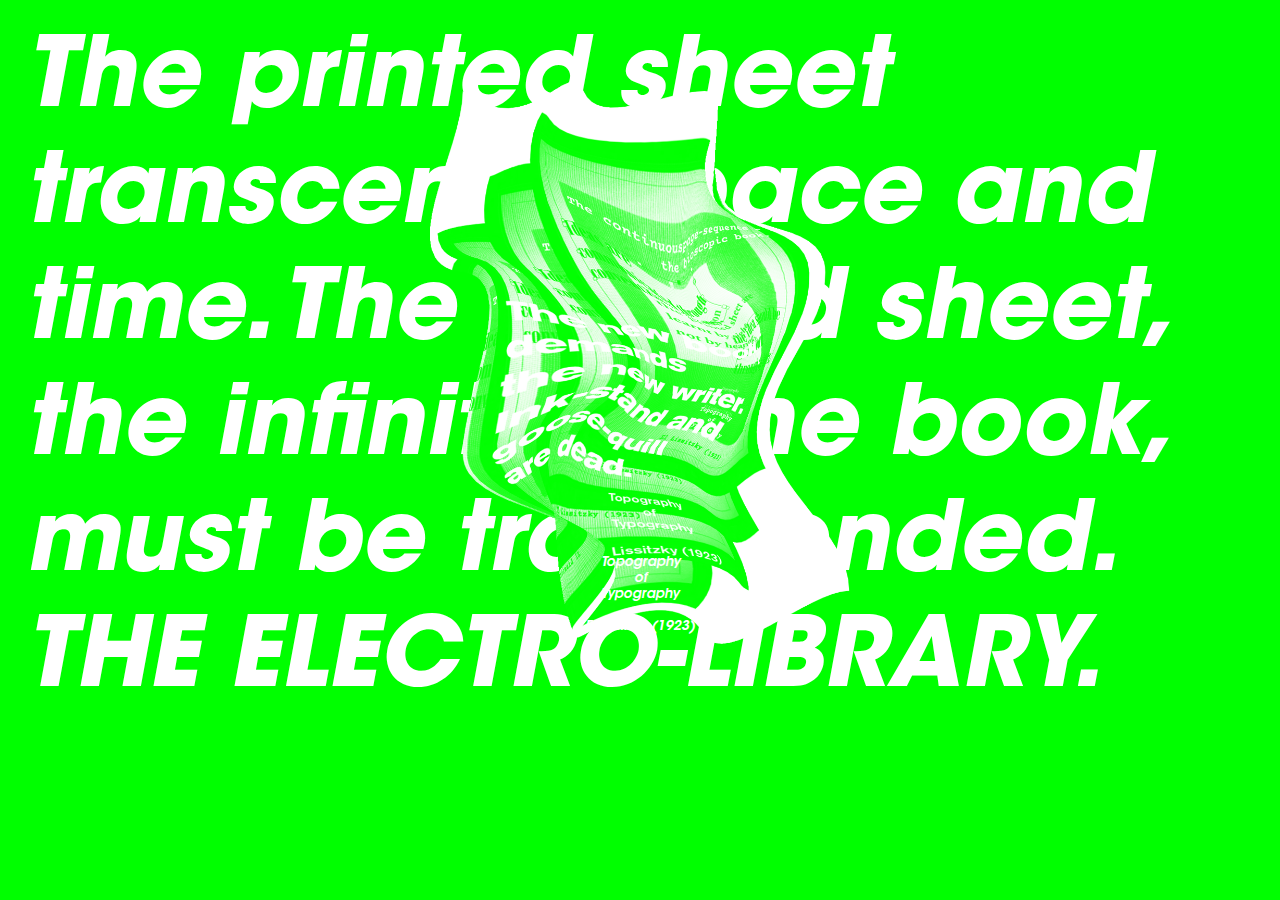
<file: manifesto/index.html>
<html lang="en">
<head>
    <meta charset="UTF-8">
    <link rel="stylesheet" href="style.css">
    <meta name="viewport" content="width=device-width, initial-scale=1.0">
    <title>Topography of Typography</title>
</head>
<body>
    <div class="container">
    <!-- <div class="box"> -->
    <a href="gif.html"><img class="img" src="2.png" alt=""></a>
    <!-- </div> -->
    <!-- <div class="txt">
        The printed sheet <br>
        transcends <br>
        space and time.  <br> <br>

        The printed sheet, <br>
        the infinity of the book, <br>
        must be transcended. <br> <br>

        THE ELECTRO-LIBRARY.
    </div> -->
    <div class="text">
        The printed sheet 
        transcends 
        space and time. 

        The printed sheet, 
        the infinity of the book, 
        must be transcended. <br>

        THE ELECTRO-LIBRARY.
    </div>
    <div class="title">
        Topography <br>
        of <br>
        Typography <br> <br>

        El Lissitzky (1923)
    </div>
    </div>
</body>
</html>
</file>
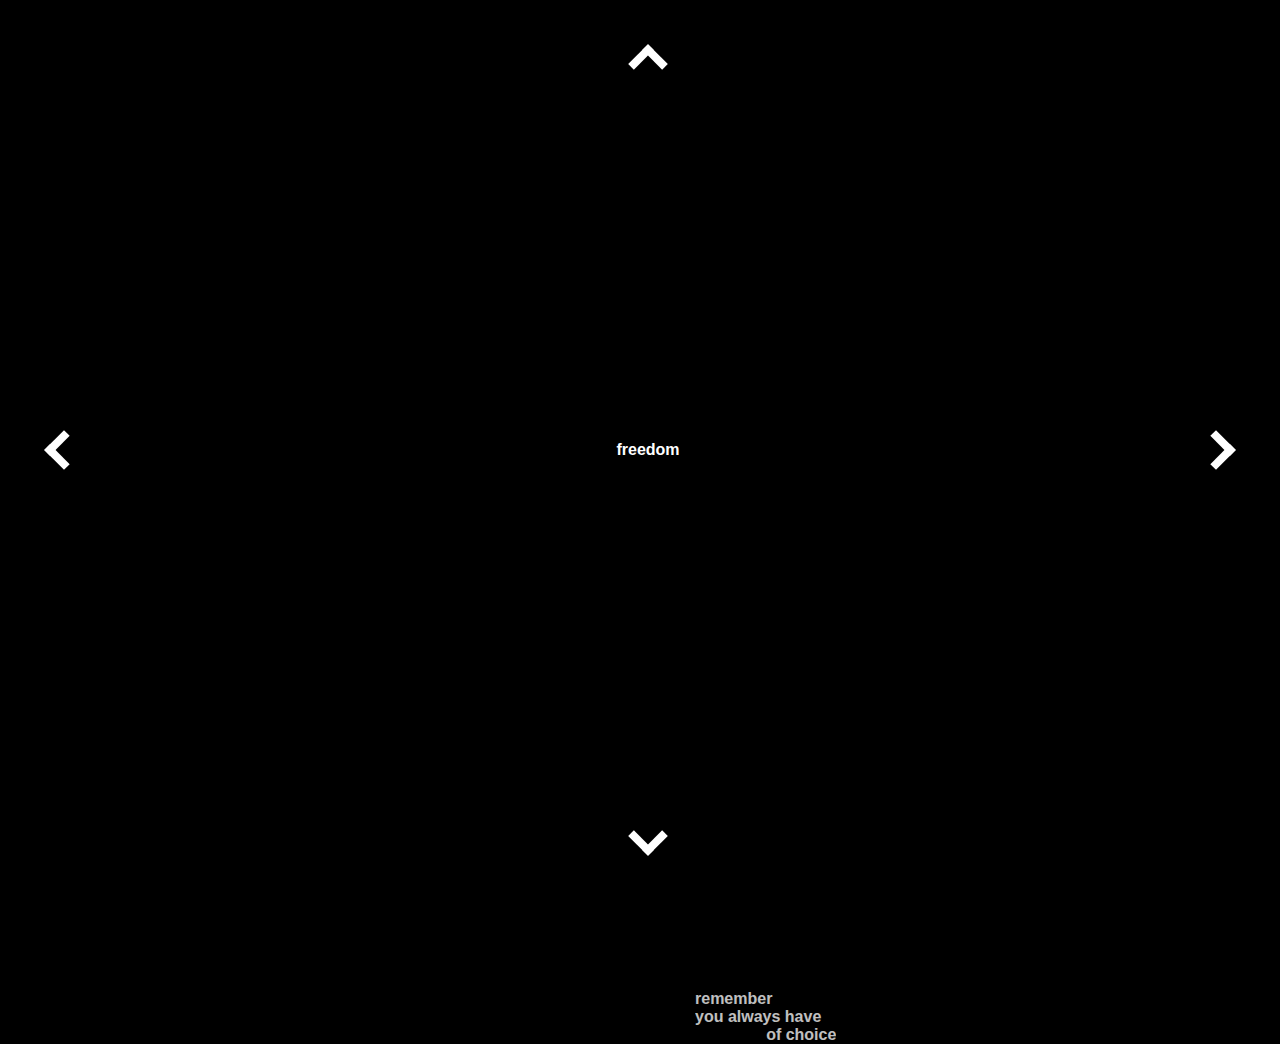
<file: news/index.html>
<html lang="en">
<head>
    <meta charset="UTF-8">
    <meta name="viewport" content="width=device-width, initial-scale=1.0">
    <link rel="stylesheet" href="style.css">
    <title>truisms: freedom</title>
</head>
<body>
    <div class="container">
        <div class="freedom">freedom</div>
    </div>
    <i class="arrow" id="right"></i>
    <i class="arrow" id="left"></i>
    <i class="arrow" id="up"></i>
    <i class="arrow" id="down"></i>
    <!-- <div id="submission">absolute submission <br> can be <br> a form of </div> -->
    <div class="slider-up">
        <span>&nbsp;&nbsp;&nbsp;&nbsp;&nbsp;&nbsp;&nbsp;&nbsp;&nbsp;&nbsp;&nbsp;&nbsp;&nbsp;&nbsp;&nbsp; is <br> a luxury <br> not <br> a necessity</span>
    </div>
    <div class="slider-left">
        <span>absolute submission <br> can be <br> a form of </span>
    </div>
    <div class="slider-right">
        <span>true  <br> is frightful</span>
    </div>
    <div class="slider-down">
        <span>remember <br> you always have <br> &nbsp;&nbsp;&nbsp;&nbsp;&nbsp;&nbsp;&nbsp;&nbsp;&nbsp;&nbsp;&nbsp;&nbsp;&nbsp;&nbsp;&nbsp; of choice</span>
    </div>
</body>
<script src="script.js" charset="utf-8"></script>
</html>
</file>
<file: manifesto/style.css>
@font-face {
    font-family: BoldOlb;
    src: url(ITCAvantGardeStd-BoldObl.otf);
    /* src: url(FuturaStd-BoldOblique.otf); */
}

@font-face {
    font-family: DemiObl;
    src: url(ITCAvantGardeStd-DemiObl.otf);
}

body {
    background-color: rgb(0, 255, 0);
    /* background-color: black; */
    overflow: hidden;
}

/* .container {
    position: absolute;
    top: 25px;
} */

.txt {
    top: 25px;
    font-family: BoldOlb;
    font-size: 20pt;
    color: rgb(0, 255, 0);
    color: white;
    /* text-align: right; */
    position: absolute;
    width: 1100px;
    /* left: calc(50% - 225px); */
    /* top: 400px; */
}

.text {
    top: 25px;
    left: 25px;
    font-family: BoldOlb;
    font-size: 73pt;
    color: rgb(0, 255, 0);
    color: white;
    /* text-align: right; */
    position: absolute;
    width: 96vw;
    /* border: solid black; */
    /* left: calc(50% - 225px); */
    /* top: 400px; */
}

.title {
    font-family: DemiObl;
    font-size: 10pt;
    color: rgb(0, 255, 0);
    color: white;
    text-align: center;
    position: absolute;
    width: 112px;
    left: calc(50% - 56px);
    top: 555px;
    z-index: 2;
}

/* .box {
    width: 450px;
    border: 25px solid white;
    position: absolute;
    left: calc(50% - 250px);
    top: 25px;
} */

.img {
    width: 450px;
    /* transform: rotate(-5deg); */
    position: absolute;
    left: calc(50% - 225px);
    top: 25px;
    z-index: 1;
}

.img:hover {
    opacity: 0.30;
}
</file>
<file: news/style.css>
body {
    width: 100vw;
    background-color: black;
    color: white;
    display: flex;
    justify-content: center;
    align-items: center;
    font-family: sans-serif;
    font-weight: 800;
    overflow: hidden;
}

.slider-up {
  color: rgb(255, 0, 255);
  opacity: 0.75;
  position: absolute;
  /* background-color: blueviolet; */
  top: -100px;
  left: 695px;
  overflow: hidden;
  transition: height 0.5s ease;
  -moz-transition: height 0.5s ease;
  -ms-transition: height 0.5s ease;
  -o-transition: height 0.5s ease;
  -webkit-transition: height 0.5s ease;
}

.slide-down {
   animation-name: luxury;
    animation-iteration-count: 1;
    animation-fill-mode: forwards;
    animation-duration: 1s;
}

.slide2{
  animation-name: two;
    animation-iteration-count: 1;
    animation-fill-mode: forwards;
    animation-duration: 1s;
}

@keyframes luxury {
  from {
      top: -100px;
  }
  to {
      top: 370px;
  }
}

@keyframes two {
  from {
      top: 370px;
  }
  to {
      top: 110vh;
  }
}

.slider-left {
  color: rgb(255, 255, 0);
  opacity: 0.75;
  position: absolute;
  /* background-color: blueviolet; */
  left: -200px;
  top: 335px;
  overflow: hidden;
  transition: height 0.5s ease;
  -moz-transition: height 0.5s ease;
  -ms-transition: height 0.5s ease;
  -o-transition: height 0.5s ease;
  -webkit-transition: height 0.5s ease;
}

.slide-right {
  animation-name: submission;
   animation-iteration-count: 1;
   animation-fill-mode: forwards;
   animation-duration: 1s;
}

@keyframes submission {
  from {
      left: -200px;
  }
  to {
      left: 622px;
    }
  }

.slider-right {
  color: rgb(0, 255, 255);
  opacity: 0.75;
  position: absolute;
  /* background-color: blueviolet; */
  left: 110vw;
  top: 371px;
  overflow: hidden;
  transition: height 0.5s ease;
  -moz-transition: height 0.5s ease;
  -ms-transition: height 0.5s ease;
  -o-transition: height 0.5s ease;
  -webkit-transition: height 0.5s ease;
}

.slide-left {
  animation-name: fright;
   animation-iteration-count: 1;
   animation-fill-mode: forwards;
   animation-duration: 1s;
}

@keyframes fright {
  from {
      left: 110vw;
  }
  to {
      left: 661px;
    }
  }

.slider-down {
  color: rgb(255, 255, 255);
  opacity: 0.75;
  position: absolute;
  /* background-color: blueviolet; */
  left: 695px;
  top: 110vh;
  overflow: hidden;
  transition: height 0.5s ease;
  -moz-transition: height 0.5s ease;
  -ms-transition: height 0.5s ease;
  -o-transition: height 0.5s ease;
  -webkit-transition: height 0.5s ease;
}

.slide-up {
  animation-name: choice;
   animation-iteration-count: 1;
   animation-fill-mode: forwards;
   animation-duration: 1s;
}

@keyframes choice {
  from {
      top: 110vh;
  }
  to {
      top: 335px;
    }
  }



.arrow {
    border: solid white;
    border-width: 0 8px 8px 0;
    display: inline-block;
    padding: 10px;
    position: absolute;
  }

.arrow:hover {
    cursor: hand;
    opacity: 50%;
}
  
  #right {
    transform: rotate(-45deg);
    -webkit-transform: rotate(-45deg);
    right: 50px;
  }
  
  #left {
    transform: rotate(135deg);
    -webkit-transform: rotate(135deg);
    left: 50px;
  }
  
  #up {
    transform: rotate(-135deg);
    -webkit-transform: rotate(-135deg);
    top: 50px;
  }
  
  #down {
    transform: rotate(45deg);
    -webkit-transform: rotate(45deg);
    bottom: 50px;
  }

#luxury {
    position: absolute;
    margin-left: 10px;
    top: -100px;
}

#submission {
    position: absolute;
    left: 623px;
    top: 335px;
}

.up-ani {
  top: 370px;
    /* animation-name: luxury;
    animation-iteration-count: 1;
    animation-fill-mode: forwards;
    animation-duration: 1.5s; */
}
</file>
